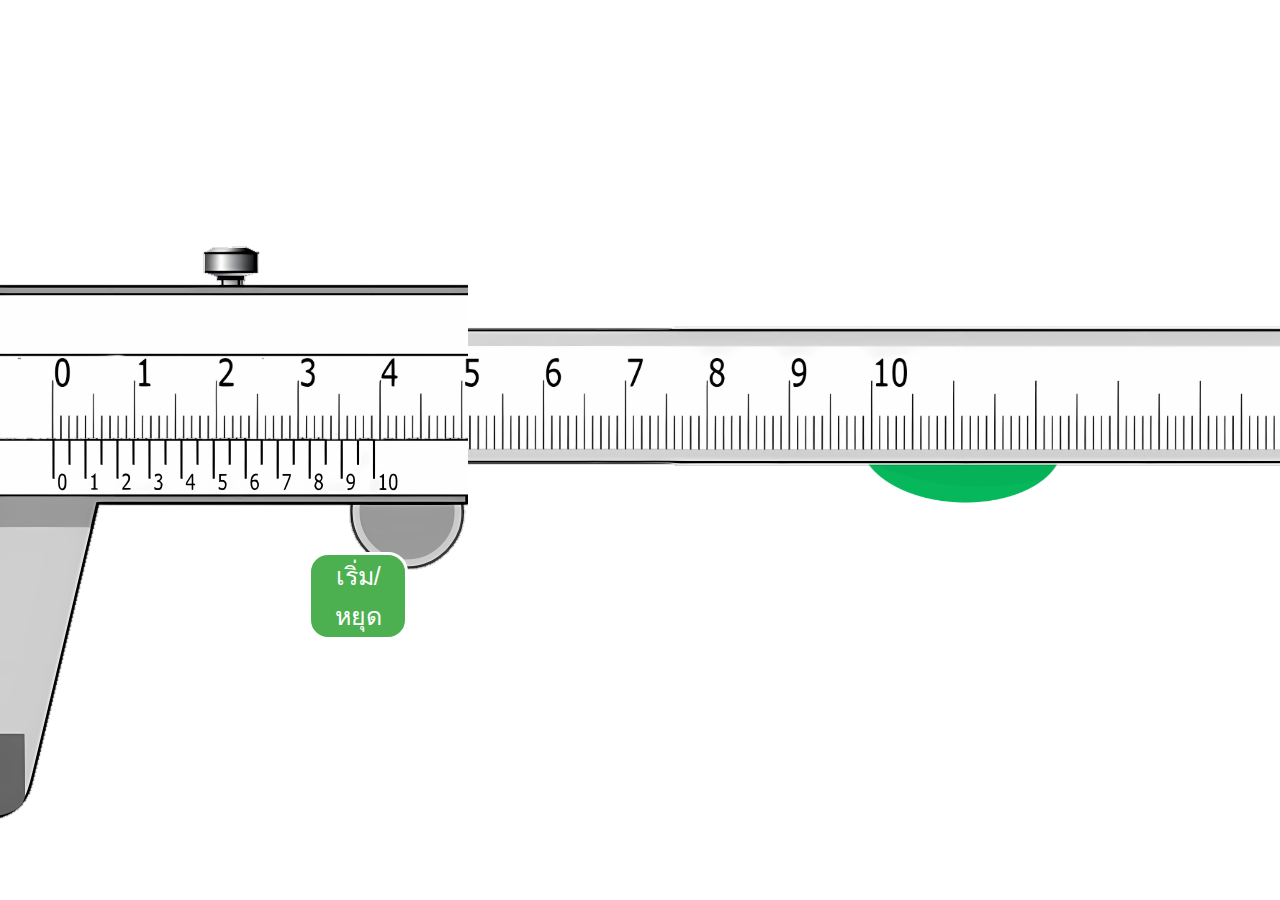
<file: Vernier/easy/index.html>
<!DOCTYPE html>
<html lang="th">
<head>
  <meta charset="UTF-8">
  <meta name="viewport" content="width=device-width, initial-scale=1.0">
  <title>Vernier Simulator2</title>
  <link rel="stylesheet" href="easy.css">
</head>
<body>
  <div class="vernier-simulator">
    <img class="vernier-main-scale" src="pictures/vernier1hd.PNG" alt="แถบวัดหลัก">
    <img id="vernier-image" class="vernier-vernier-scale" src="pictures/vernier2hd.PNG" alt="แถบวัด Vernier">
    <button id="startStopButton">เริ่ม/หยุด</button>
    <h3 id="vernierPosition"></h3>
  </div>
  <a href="game2.html">
    <button id="game2Button" onclick="nextImage()" >Next</button>
  </a>
  <div id="imageContainer">
    <img class="Image" id="displayedImage" src="" alt="Random Image ">
  </div>
  <script src="easy.js"></script>
</body>
</html>
</file>
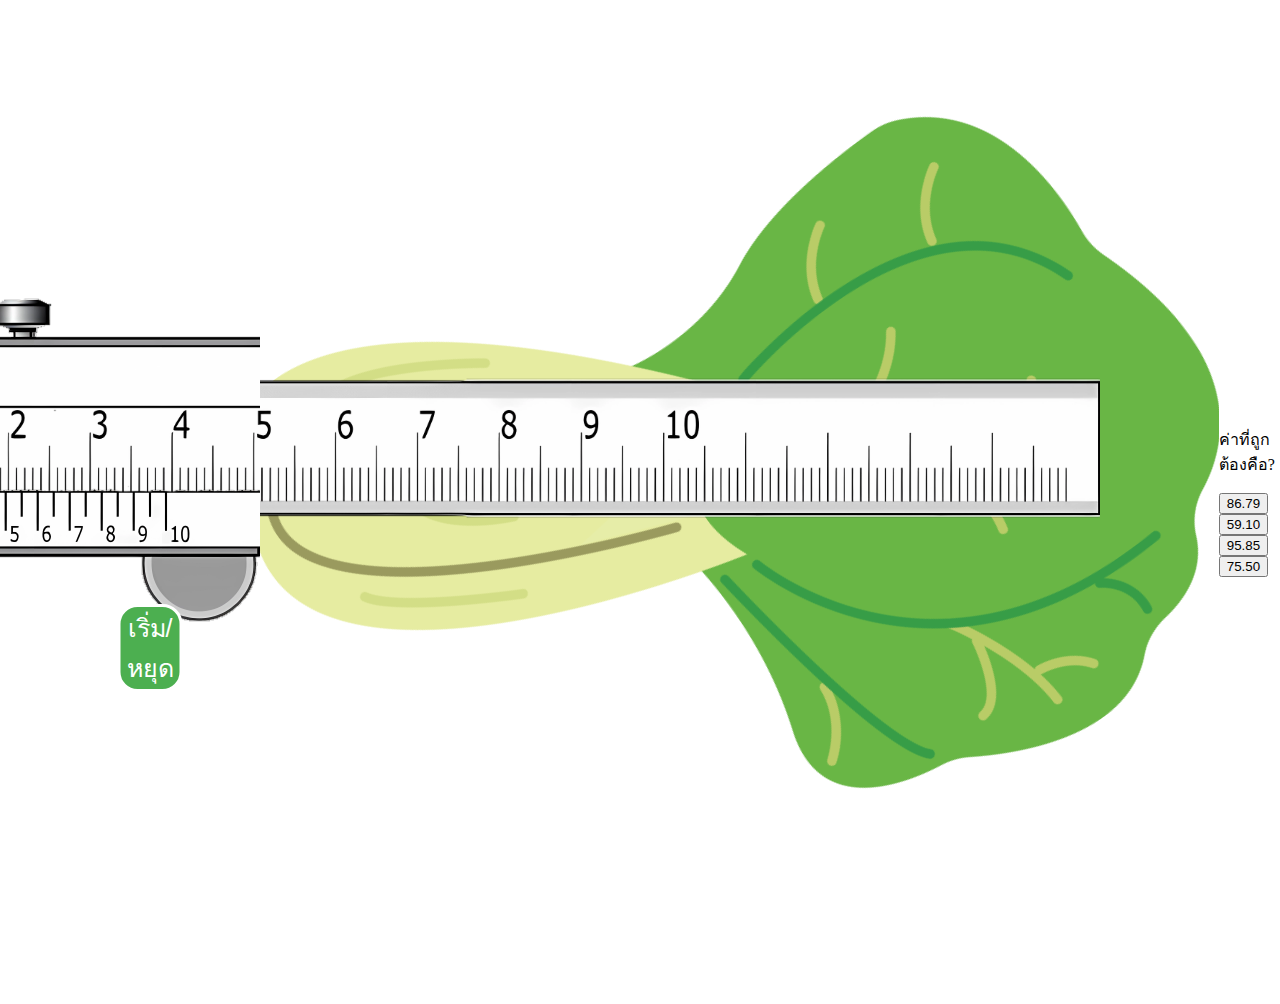
<file: Vernier/hard/index.html>
<!DOCTYPE html>
<html lang="th">
<head>
  <meta charset="UTF-8">
  <meta name="viewport" content="width=device-width, initial-scale=1.0">
  <title>Vernier Simulator2</title>
  <link rel="stylesheet" href="hard.css">
</head>
<body>
  <div class="vernier-simulator">
    <img class="vernier-main-scale" src="pictures/vernier1hd.PNG" alt="แถบวัดหลัก">
    <img id="vernier-image" class="vernier-vernier-scale" src="pictures/vernier2hd.PNG" alt="แถบวัด Vernier">
    <button id="startStopButton">เริ่ม/หยุด</button>
    <h3 hidden id="vernierPosition"></h3>
  </div>
  <a href="game2.html">
    <button id="game2Button" onclick="nextImage()" >Next</button>
  </a>
  <!-- <div id="imageContainer">
    <img class="Image" id="displayedImage" src="" alt="Random Image ">
  </div> -->
  <div class="imageContainer"> 
    <img class="Image" id="displayedImage" src="pictures/pic2.png" alt="Random Image ">
  </div>
  <div class="questionanswers">
    <p id="question">ค่าที่ถูกต้องคือ?</p>
    <div id="answers">
        <button class="answer" onclick="checkAnswer(this)">86.79</button>
        <button class="answer" onclick="checkAnswer(this)">59.10</button>
        <button class="answer" onclick="checkAnswer(this)">95.85</button>
        <button class="answer" onclick="checkAnswer(this)">75.50</button>
    </div>
    <p id="feedback"></p>
  </div>
  <script src="hard.js"></script>
</body>
</html>
</file>
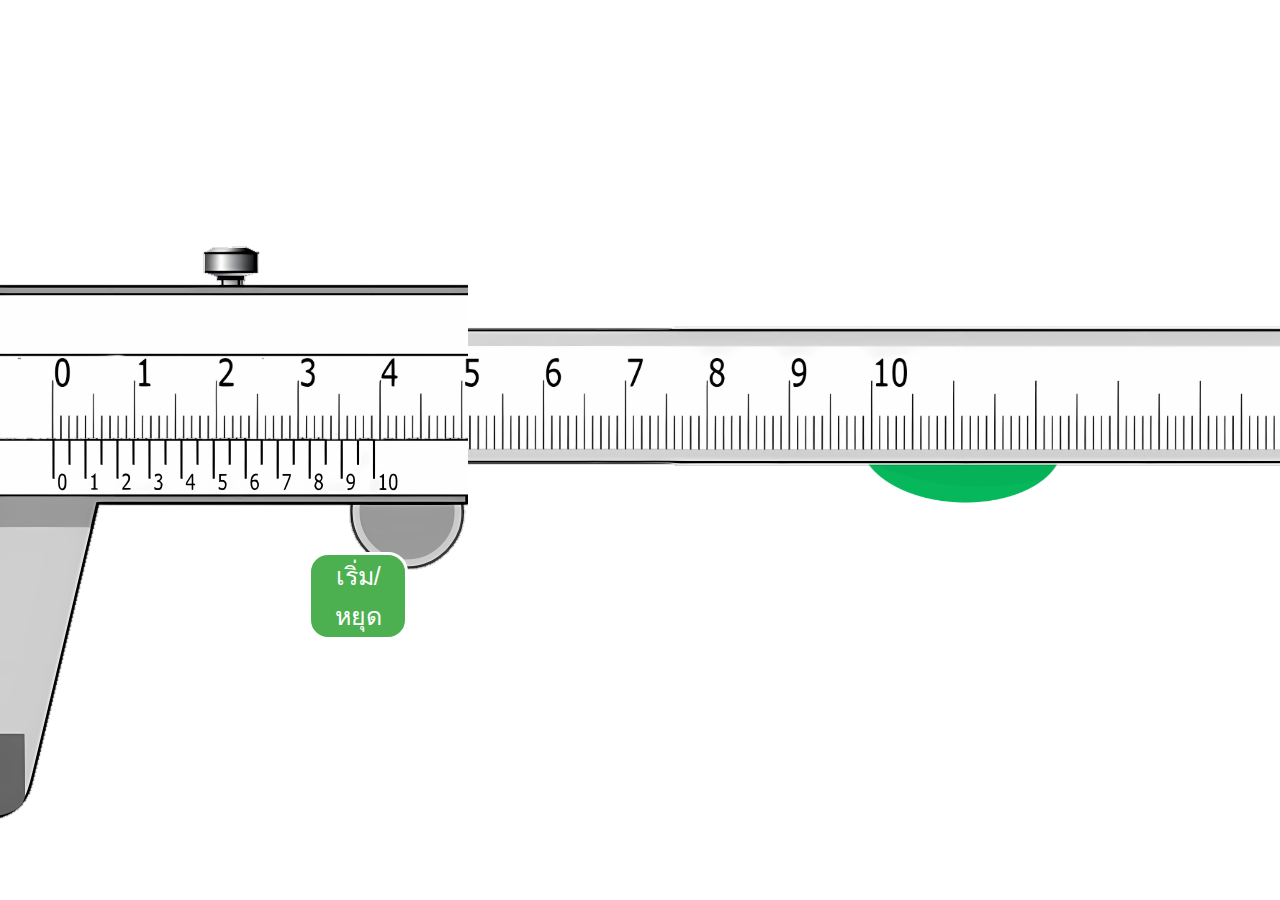
<file: Vernier/easy/game2.html>
<!DOCTYPE html>
<html lang="th">
<head>
  <meta charset="UTF-8">
  <meta name="viewport" content="width=device-width, initial-scale=1.0">
  <title>Vernier Simulator2</title>
  <link rel="stylesheet" href="easy.css">
</head>
<body>
  <div class="vernier-simulator">
    <img class="vernier-main-scale" src="pictures/vernier1hd.PNG" alt="แถบวัดหลัก">
    <img id="vernier-image" class="vernier-vernier-scale" src="pictures/vernier2hd.PNG" alt="แถบวัด Vernier">
    <button id="startStopButton">เริ่ม/หยุด</button>
    <h3 id="vernierPosition"></h3>
  </div>
  <a href="game3.html">
    <button id="game2Button" onclick="nextImage()" >Next</button>
  </a>
  <div id="imageContainer">
    <img class="Image" id="displayedImage" src="" alt="Random Image ">
  </div>
  <script src="easy.js"></script>
</body>
</html>
</file>
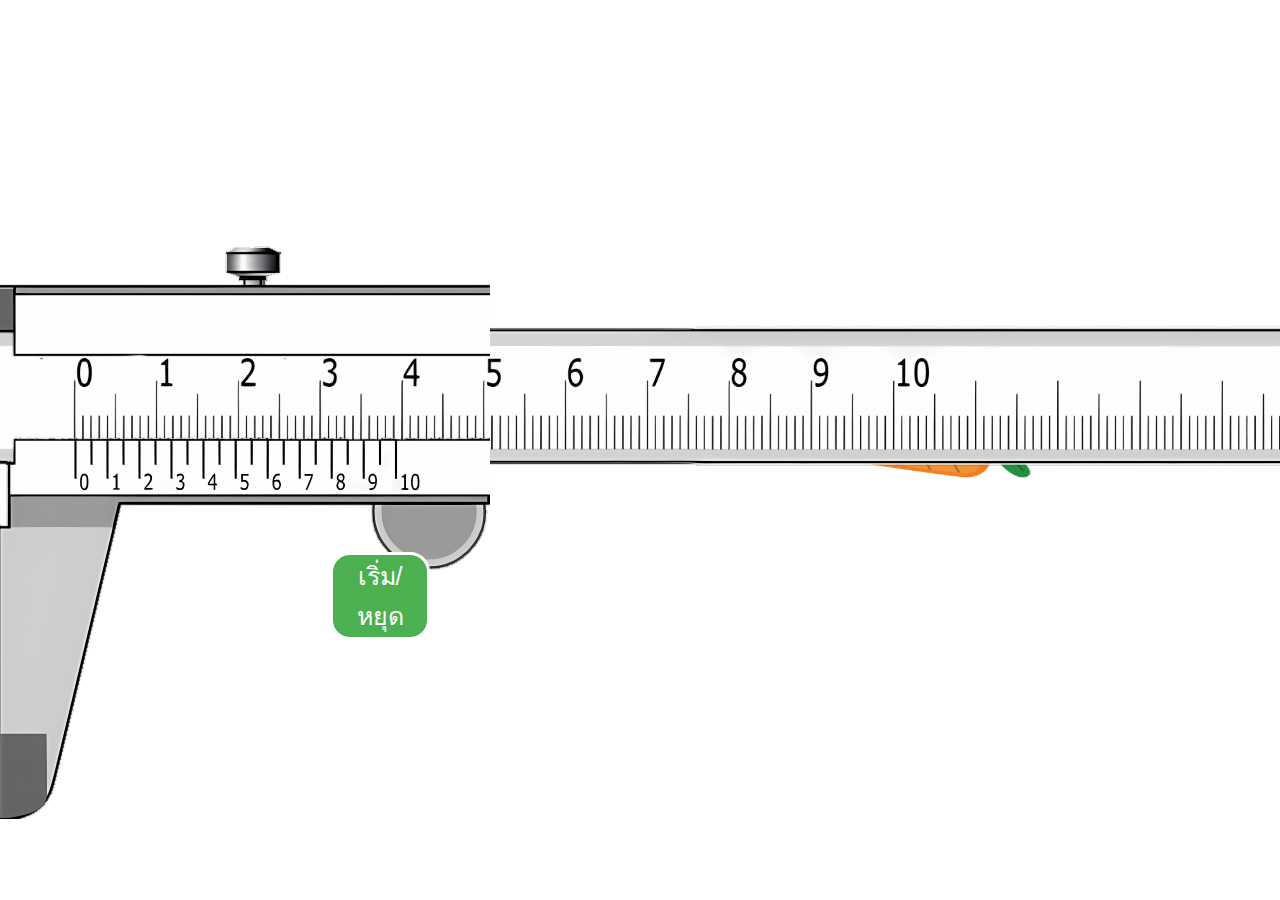
<file: Vernier/easy/game3.html>
<!DOCTYPE html>
<html lang="th">
<head>
  <meta charset="UTF-8">
  <meta name="viewport" content="width=device-width, initial-scale=1.0">
  <title>Vernier Simulator2</title>
  <link rel="stylesheet" href="easy.css">
</head>
<body>
  <div class="vernier-simulator">
    <img class="vernier-main-scale" src="pictures/vernier1hd.PNG" alt="แถบวัดหลัก">
    <img id="vernier-image" class="vernier-vernier-scale" src="pictures/vernier2hd.PNG" alt="แถบวัด Vernier">
    <button id="startStopButton">เริ่ม/หยุด</button>
    <h3 id="vernierPosition"></h3>
  </div>
  <div id="imageContainer">
    <img class="Image" id="displayedImage" src="" alt="Random Image ">
  </div>
  <script src="easy.js"></script>
</body>
</html>
</file>
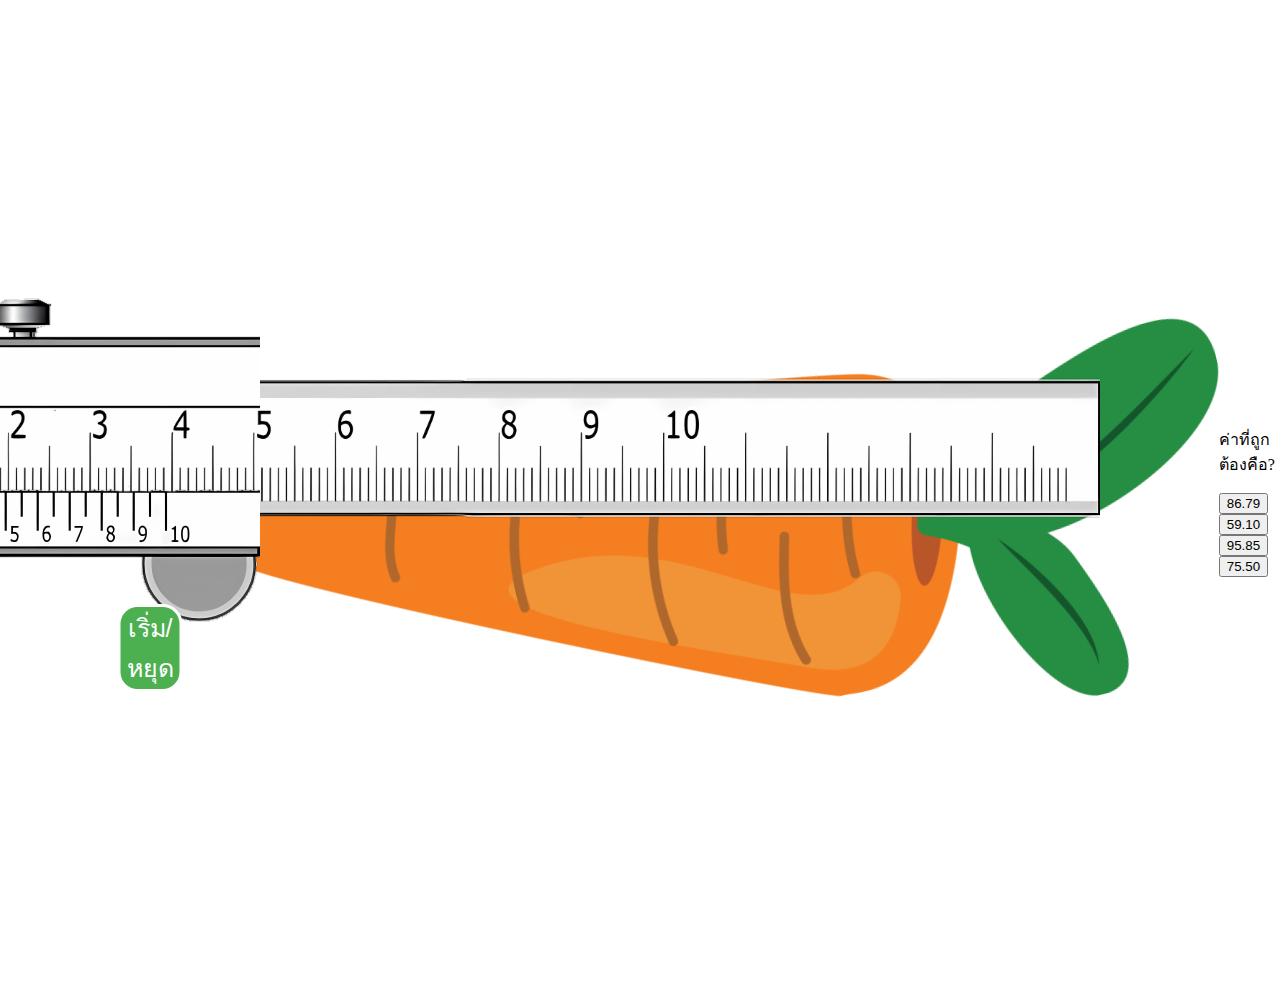
<file: Vernier/hard/game2.html>
<!DOCTYPE html>
<html lang="th">
<head>
  <meta charset="UTF-8">
  <meta name="viewport" content="width=device-width, initial-scale=1.0">
  <title>Vernier Simulator2</title>
  <link rel="stylesheet" href="hard.css">
</head>
<body>
  <div class="vernier-simulator">
    <img class="vernier-main-scale" src="pictures/vernier1hd.PNG" alt="แถบวัดหลัก">
    <img id="vernier-image" class="vernier-vernier-scale" src="pictures/vernier2hd.PNG" alt="แถบวัด Vernier">
    <button id="startStopButton">เริ่ม/หยุด</button>
    <h3 hidden id="vernierPosition"></h3>
  </div>
  <a href="game3.html">
    <button id="game2Button" >Next</button>
  </a>
  <!-- <div id="imageContainer">
    <img class="Image" id="displayedImage" src="" alt="Random Image ">
  </div> -->
  <div class="imageContainer"> 
    <img class="Image" id="displayedImage" src="pictures/pic3.png" alt="Random Image ">
  </div>
  <div class="questionanswers">
    <p id="question">ค่าที่ถูกต้องคือ?</p>
    <div id="answers">
        <button class="answer" onclick="checkAnswer(this)">86.79</button>
        <button class="answer" onclick="checkAnswer(this)">59.10</button>
        <button class="answer" onclick="checkAnswer(this)">95.85</button>
        <button class="answer" onclick="checkAnswer(this)">75.50</button>
    </div>
    <p id="feedback"></p>
  </div>
  <script src="hard.js"></script>
</body>
</html>
</file>
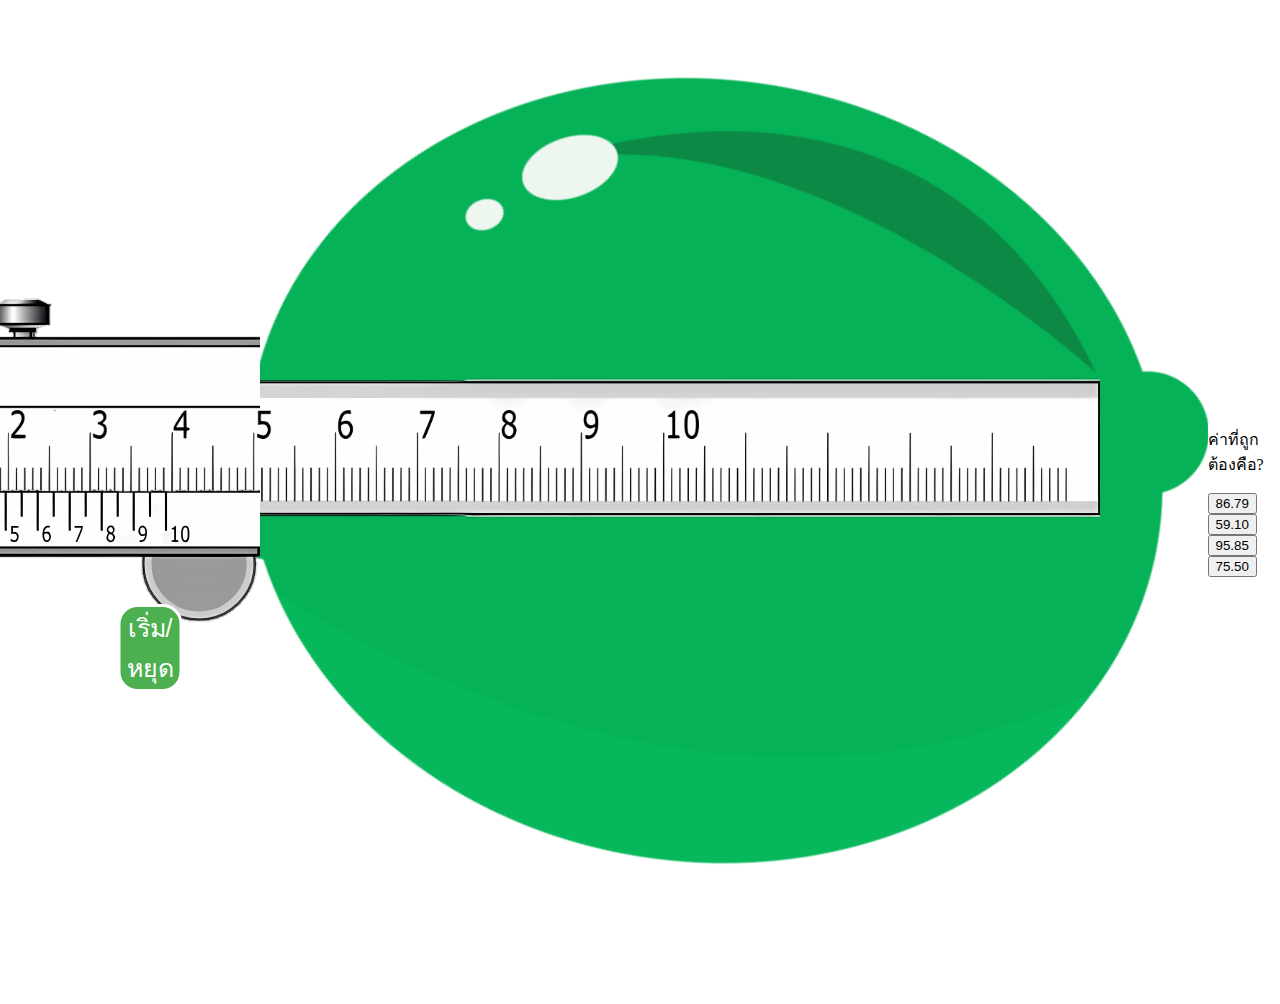
<file: Vernier/hard/game3.html>
<!DOCTYPE html>
<html lang="th">
<head>
  <meta charset="UTF-8">
  <meta name="viewport" content="width=device-width, initial-scale=1.0">
  <title>Vernier Simulator2</title>
  <link rel="stylesheet" href="hard.css">
</head>
<body>
  <div class="vernier-simulator">
    <img class="vernier-main-scale" src="pictures/vernier1hd.PNG" alt="แถบวัดหลัก">
    <img id="vernier-image" class="vernier-vernier-scale" src="pictures/vernier2hd.PNG" alt="แถบวัด Vernier">
    <button id="startStopButton">เริ่ม/หยุด</button>
    <h3 hidden id="vernierPosition"></h3>
  </div>
    <!-- <button id="game2Button" onclick="nextImage()" >Next</button> -->
  <!-- <div id="imageContainer">
    <img class="Image" id="displayedImage" src="" alt="Random Image ">
  </div> -->
  <div class="imageContainer"> 
    <img class="Image" id="displayedImage" src="pictures/lime.png" alt="Random Image ">
  </div>
  <div class="questionanswers">
    <p id="question">ค่าที่ถูกต้องคือ?</p>
    <div id="answers">
        <button class="answer" onclick="checkAnswer(this)">86.79</button>
        <button class="answer" onclick="checkAnswer(this)">59.10</button>
        <button class="answer" onclick="checkAnswer(this)">95.85</button>
        <button class="answer" onclick="checkAnswer(this)">75.50</button>
    </div>
    <p id="feedback"></p>
  </div>
  <script src="hard.js"></script>
</body>
</html>
</file>
<file: Vernier/easy/easy.css>
body {
    margin: 0;
    padding: 0;
    display: flex;
    justify-content: center;
    align-items: center;
    min-height: 100vh;
  }
  
  .vernier-simulator {
    position: relative;
    width: 600px;
    height: 400px;
    left: -350px;
  }
  
  .vernier-main-scale {
    position: absolute;
    top: -100px;
    left: -0px;
    width: 1450px;
  }
  
  .vernier-vernier-scale {
    position: absolute;
    top: -100px;
    left: -0.5px;
    height: 669px;
  }
  #startStopButton{
    position: absolute;
    bottom: 10px;
    left: 50%;
    transform: translate(-50%, 0);
    background-color: #4caf50;
    left: 500px;
    color: #fff;
    border: solid;
    font-size: 25px;
    border-radius: 20px;
  }
  #vernierPosition {
    position: absolute;
    bottom: -10px;
    left: 400px;
    transform: translate(-50%, 0);
    font-size: 25px;
  }
  .vernier-frame {
    position: absolute;
    top: 0;
    left: 0;
    width: 100%; /* Adjust width and height as needed */
    height: 100%;
    z-index: -1;  }
  
  @media (max-width: 480px) {
  
    .vernier-simulator {
      position: absolute;
      width: 600px;
      height: 400px;
      left: -350px;
    }
    
    .vernier-main-scale {
      position: absolute;
      top: -100px;
      left: 350px;
      width: 450px;
    }
    
    .vernier-vernier-scale {
      position:absolute;
      top: -95.5px;
      left: 352px;
      height: 200px;
    } 
      #startStopButton{
      position: inherit;
      /* transform: translate(-50%, 0); */
      background-color: #4caf50;
      left: 570px;
      width:150px;
      height: 50px;
      color: #fff;
      border: solid;
      font-size: 15px;
      border-radius: 5px;
      bottom: -100px;
  }  
  #vernierPosition {
    position: absolute;
    bottom: 100px;
    left: 570px;
    transform: translate(-50%, 0);
    font-size: 25px;
    border: 2px solid #000;  /* Add a border */
    padding: 25px 30px;  /* Add some padding */
    border-radius: 5px;  /* Add rounded corners */
  }
  
  #game2Button {
    position: absolute;
    bottom: -35px;
    right: -50px;
    transform: translate(-50%, 0);
    background-color:#FAEE91;
    color: #fff;
    border: solid;
    font-size: 15px;
    border-radius: 5px;
    padding: 10px 20px;
  }
  #imageContainer{
    padding-bottom: 280px;
    padding-right: 120px;
  }
}
</file>
<file: Vernier/hard/hard.css>
body {
    margin: 0;
    padding: 0;
    display: flex;
    justify-content: center;
    align-items: center;
    min-height: 100vh;
  }
  
  .vernier-simulator {
    position: relative;
    width: 600px;
    height: 400px;
    left: -350px;
  }
  
  .vernier-main-scale {
    position: absolute;
    top: -100px;
    left: -0px;
    width: 1450px;
  }
  
  .vernier-vernier-scale {
    position: absolute;
    top: -100px;
    left: -0.5px;
    height: 669px;
  }
  #startStopButton{
    position: absolute;
    bottom: 10px;
    left: 50%;
    transform: translate(-50%, 0);
    background-color: #4caf50;
    left: 500px;
    color: #fff;
    border: solid;
    font-size: 25px;
    border-radius: 20px;
  }
  #vernierPosition {
    position: absolute;
    bottom: -10px;
    left: 400px;
    transform: translate(-50%, 0);
    font-size: 25px;
  }
  .vernier-frame {
    position: absolute;
    top: 0;
    left: 0;
    width: 100%;
    height: 100%;
    z-index: -1;  
  }

  
  @media (max-width: 480px) {
  
    .vernier-simulator {
      position: absolute;
      width: 600px;
      height: 400px;
      left: -350px;
    }
    
    .vernier-main-scale {
      position: absolute;
      top: -100px;
      left: 350px;
      width: 450px;
    }
    
    .vernier-vernier-scale {
      position:absolute;
      top: -95.5px;
      left: 352px;
      height: 200px;
    } 
      #startStopButton{
      position: inherit;
      /* transform: translate(-50%, 0); */
      background-color: #4caf50;
      left: 620px;
      width:150px;
      height: 50px;
      color: #fff;
      border: solid;
      font-size: 15px;
      border-radius: 5px;
      bottom: 150px;
  }  
  #vernierPosition {
    position: absolute;
    bottom: 200px;
    left: 620px;
    transform: translate(-50%, 0);
    font-size: 25px;
    border: 2px solid #000;  /* Add a border */
    padding: 25px 30px;  /* Add some padding */
    border-radius: 5px;  /* Add rounded corners */
  }
  
  #game2Button {
    position: absolute;
    bottom: -35px;
    right: -100px;
    transform: translate(-50%, 0);
    background-color:#FAEE91;
    color: #fff;
    border: solid;
    font-size: 15px;
    border-radius: 5px;
    padding: 10px 20px;
  }
  .imageContainer .Image{
    padding-bottom: 280px;
    padding-right: 120px;
    width: 220px;
    height: 150px;
  }

  /*  */
  .questionanswers{
  position: absolute;
  margin-top: 315px;
  }

#question {
    font-size: 18px;
    margin-bottom: 15px;
    margin-left: 140px;
   
}

#answers {
  width: 500px;
    display:inline;
    flex-wrap: wrap;
    margin-left: 76px;
    right: -280px;
}

.answer {
    background-color: #eee;
    border: 1px solid #ccc;
    border-radius: 10px;
    padding: 10px 15px;
    margin: 5px;
    cursor: pointer;
    /* background: linear-gradient( 45deg, #ffa69e, #faf3dd, #b8f2e6, #aed9e0, #ffffff); */
}

.answer.correct {
    background-color: #0f0;
}
.answer.uncorrect{
  background-color: red;
}

#feedback {
    position: absolute;
    font-size: 25px;
    margin-left: 150px;
    margin-top: 100px;
    width: 100px;
}
#answers{
  position: absolute;
}
}
</file>
